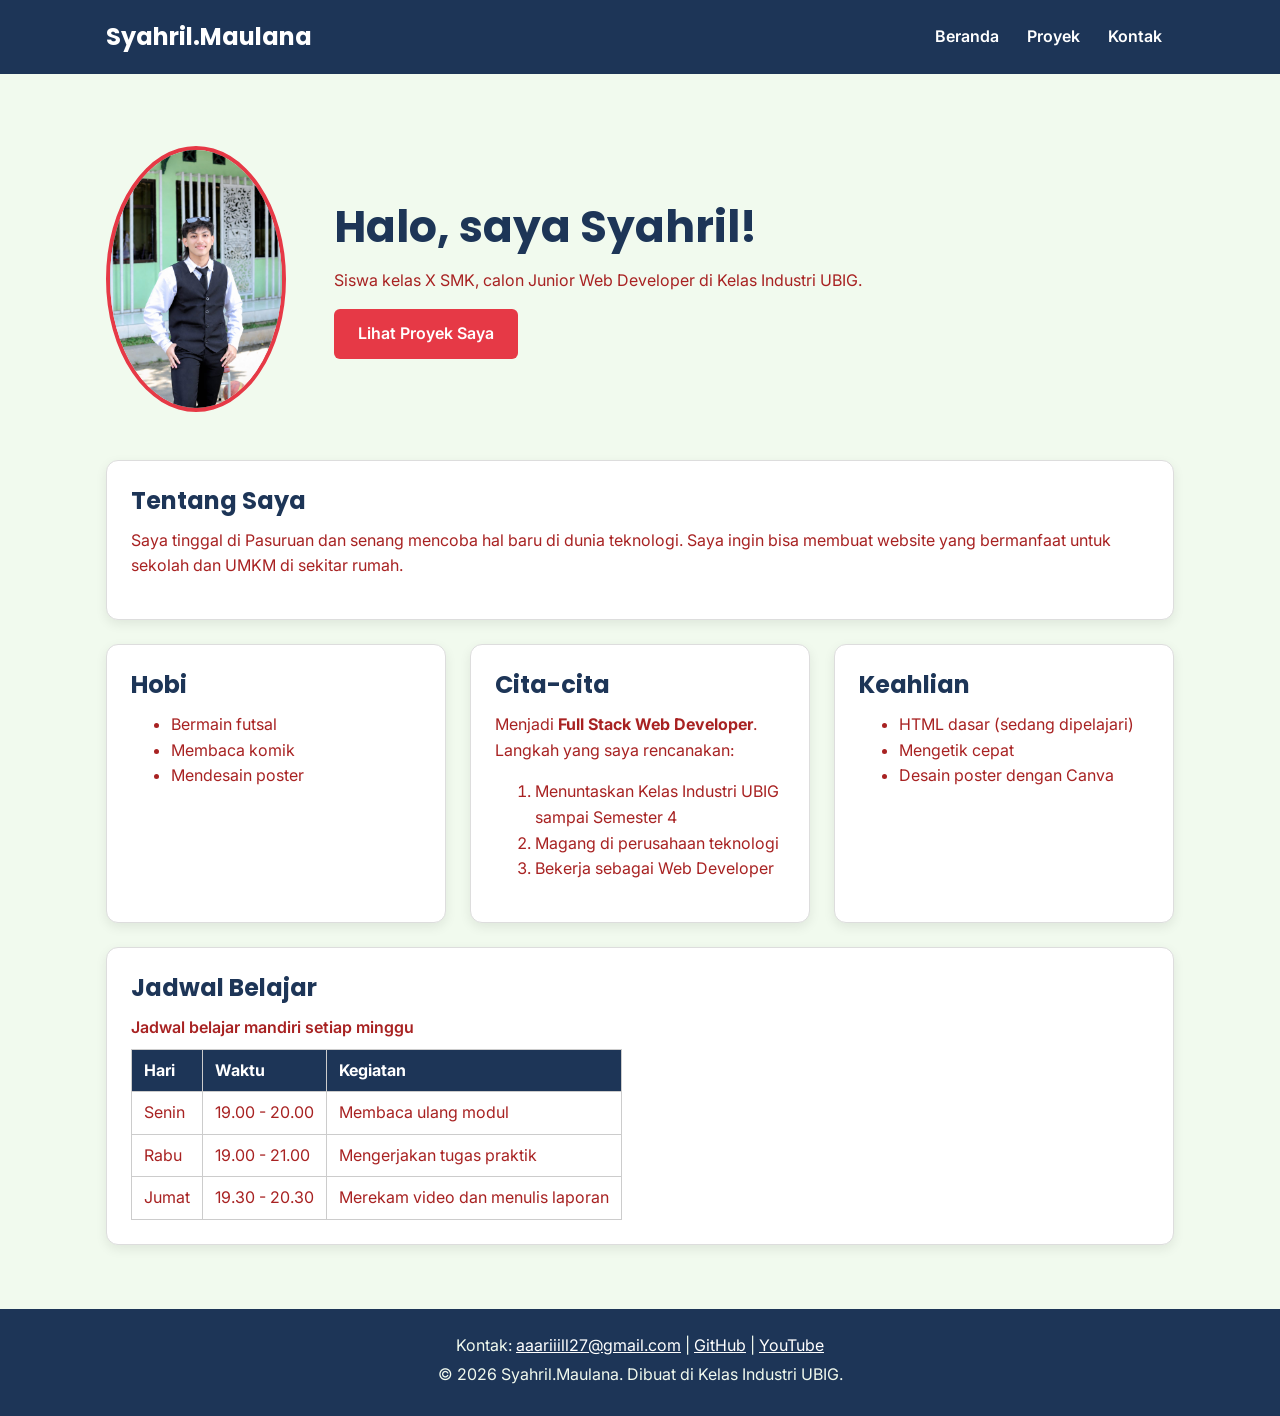
<file: index.html>
<!DOCTYPE html>
<html lang="id">
<head>
  <meta charset="UTF-8">
  <meta name="viewport" content="width=device-width, initial-scale=1.0">
  <title>Syahril.Maulana | Beranda</title>
  <link rel="preconnect" href="https://fonts.googleapis.com">
  <link rel="preconnect" href="https://fonts.gstatic.com" crossorigin>
  <link href="https://fonts.googleapis.com/css2?family=Inter:wght@400;600&family=Poppins:wght@600;700&display=swap" rel="stylesheet">
  <link rel="stylesheet" href="css/style.css">
</head>
<body>
  <header>
    <div class="container navbar">
      <h1>Syahril.Maulana</h1>
      <nav class="menu-laptop">
        <ul>
          <li><a href="index.html">Beranda</a></li>
          <li><a href="proyek.html">Proyek</a></li>
          <li><a href="kontak.html">Kontak</a></li>
        </ul>
      </nav>
      <!-- Tantangan: menu ponsel yang bisa dibuka-tutup -->
      <details class="menu-ponsel">
        <summary>Menu</summary>
        <nav>
          <ul>
            <li><a href="index.html">Beranda</a></li>
            <li><a href="proyek.html">Proyek</a></li>
            <li><a href="kontak.html">Kontak</a></li>
          </ul>
        </nav>
      </details>
    </div>
  </header>

  <main>
    <div class="container">
      <section class="hero">
        <img src="img/foto-profil.jpeg" alt="Foto profil Syahril.Maulana" width="180">
        <div>
          <h2>Halo, saya Syahril!</h2>
          <p>Siswa kelas X SMK, calon Junior Web Developer di Kelas Industri UBIG.</p>
          <a href="proyek.html" class="tombol">Lihat Proyek Saya</a>
        </div>
      </section>

      <section class="kartu">
        <h2>Tentang Saya</h2>
        <p>Saya tinggal di Pasuruan dan senang mencoba hal baru di dunia teknologi. Saya ingin bisa membuat website yang bermanfaat untuk sekolah dan UMKM di sekitar rumah.</p>
      </section>

      <div class="daftar-kartu">
        <section class="kartu">
          <h2>Hobi</h2>
          <ul>
            <li>Bermain futsal</li>
            <li>Membaca komik</li>
            <li>Mendesain poster</li>
          </ul>
        </section>

        <section class="kartu">
          <h2>Cita-cita</h2>
          <p>Menjadi <strong>Full Stack Web Developer</strong>. Langkah yang saya rencanakan:</p>
          <ol>
            <li>Menuntaskan Kelas Industri UBIG sampai Semester 4</li>
            <li>Magang di perusahaan teknologi</li>
            <li>Bekerja sebagai Web Developer</li>
          </ol>
        </section>

        <section class="kartu">
          <h2>Keahlian</h2>
          <ul>
            <li>HTML dasar (sedang dipelajari)</li>
            <li>Mengetik cepat</li>
            <li>Desain poster dengan Canva</li>
          </ul>
        </section>
      </div>

      <section class="kartu">
        <h2>Jadwal Belajar</h2>
        <table>
          <caption>Jadwal belajar mandiri setiap minggu</caption>
          <thead>
            <tr>
              <th>Hari</th>
              <th>Waktu</th>
              <th>Kegiatan</th>
            </tr>
          </thead>
          <tbody>
            <tr>
              <td>Senin</td>
              <td>19.00 - 20.00</td>
              <td>Membaca ulang modul</td>
            </tr>
            <tr>
              <td>Rabu</td>
              <td>19.00 - 21.00</td>
              <td>Mengerjakan tugas praktik</td>
            </tr>
            <tr>
              <td>Jumat</td>
              <td>19.30 - 20.30</td>
              <td>Merekam video dan menulis laporan</td>
            </tr>
          </tbody>
        </table>
      </section>
    </div>
  </main>

  <footer>
    <p>Kontak: <a href="mailto:Syahril.Maulana@example.com">aaariiill27@gmail.com</a> |
      <a href="https://github.com/" target="_blank">GitHub</a> |
      <a href="https://www.youtube.com/" target="_blank">YouTube</a></p>
    <p>&copy; 2026 Syahril.Maulana. Dibuat di Kelas Industri UBIG.</p>
  </footer>
</body>
</html>
</file>
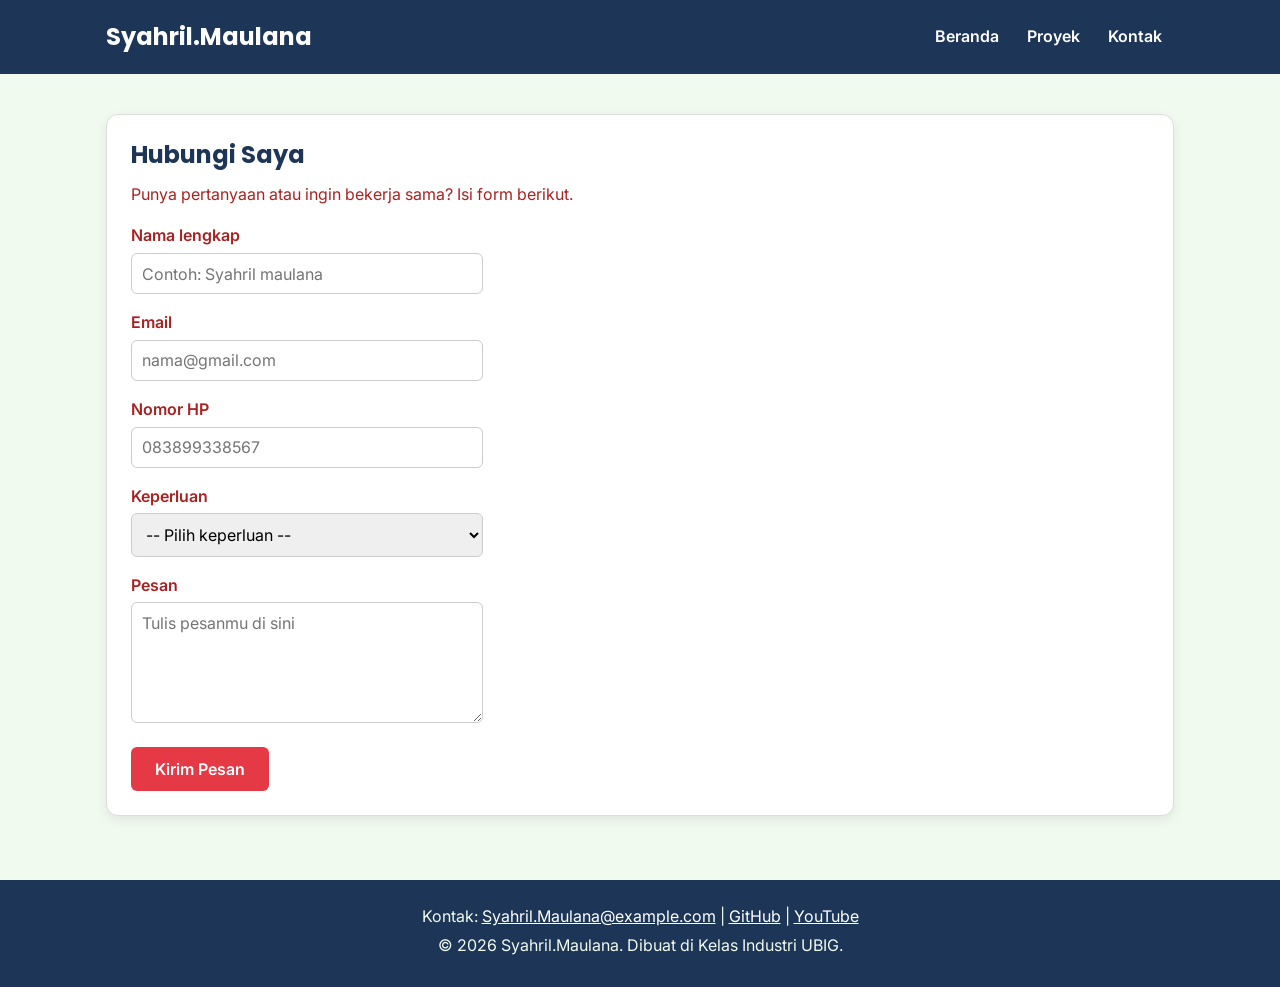
<file: kontak.html>
<!DOCTYPE html>
<html lang="id">
<head>
  <meta charset="UTF-8">
  <meta name="viewport" content="width=device-width, initial-scale=1.0">
  <title>Syahril.Maulana | Kontak</title>
  <link rel="preconnect" href="https://fonts.googleapis.com">
  <link rel="preconnect" href="https://fonts.gstatic.com" crossorigin>
  <link href="https://fonts.googleapis.com/css2?family=Inter:wght@400;600&family=Poppins:wght@600;700&display=swap" rel="stylesheet">
  <link rel="stylesheet" href="css/style.css">
</head>
<body>
  <header>
    <div class="container navbar">
      <h1>Syahril.Maulana</h1>
      <nav class="menu-laptop">
        <ul>
          <li><a href="index.html">Beranda</a></li>
          <li><a href="proyek.html">Proyek</a></li>
          <li><a href="kontak.html">Kontak</a></li>
        </ul>
      </nav>
      <!-- Tantangan: menu ponsel yang bisa dibuka-tutup -->
      <details class="menu-ponsel">
        <summary>Menu</summary>
        <nav>
          <ul>
            <li><a href="index.html">Beranda</a></li>
            <li><a href="proyek.html">Proyek</a></li>
            <li><a href="kontak.html">Kontak</a></li>
          </ul>
        </nav>
      </details>
    </div>
  </header>

  <main>
    <div class="container">
      <section class="kartu">
        <h2>Hubungi Saya</h2>
        <p>Punya pertanyaan atau ingin bekerja sama? Isi form berikut.</p>

        <form>
          <p>
            <label for="nama">Nama lengkap</label><br>
            <input type="text" id="nama" name="nama" placeholder="Contoh: Syahril maulana" required>
          </p>
          <p>
            <label for="email">Email</label><br>
            <input type="email" id="email" name="email" placeholder="nama@gmail.com" required>
          </p>
          <p>
            <label for="hp">Nomor HP</label><br>
            <input type="tel" id="hp" name="hp" placeholder="083899338567" required>
          </p>
          <p>
            <label for="keperluan">Keperluan</label><br>
            <select id="keperluan" name="keperluan" required>
              <option value="">-- Pilih keperluan --</option>
              <option value="bertanya">Bertanya</option>
              <option value="kerja-sama">Kerja sama proyek</option>
              <option value="lainnya">Lainnya</option>
            </select>
          </p>
          <p>
            <label for="pesan">Pesan</label><br>
            <textarea id="pesan" name="pesan" rows="5" cols="40" placeholder="Tulis pesanmu di sini" required></textarea>
          </p>
          <button type="submit">Kirim Pesan</button>
        </form>
      </section>
    </div>
  </main>

  <footer>
    <p>Kontak: <a href="mailto:Syahril.Maulana@example.com">Syahril.Maulana@example.com</a> |
      <a href="https://github.com/" target="_blank">GitHub</a> |
      <a href="https://www.youtube.com/" target="_blank">YouTube</a></p>
    <p>&copy; 2026 Syahril.Maulana. Dibuat di Kelas Industri UBIG.</p>
  </footer>
</body>
</html>
</file>
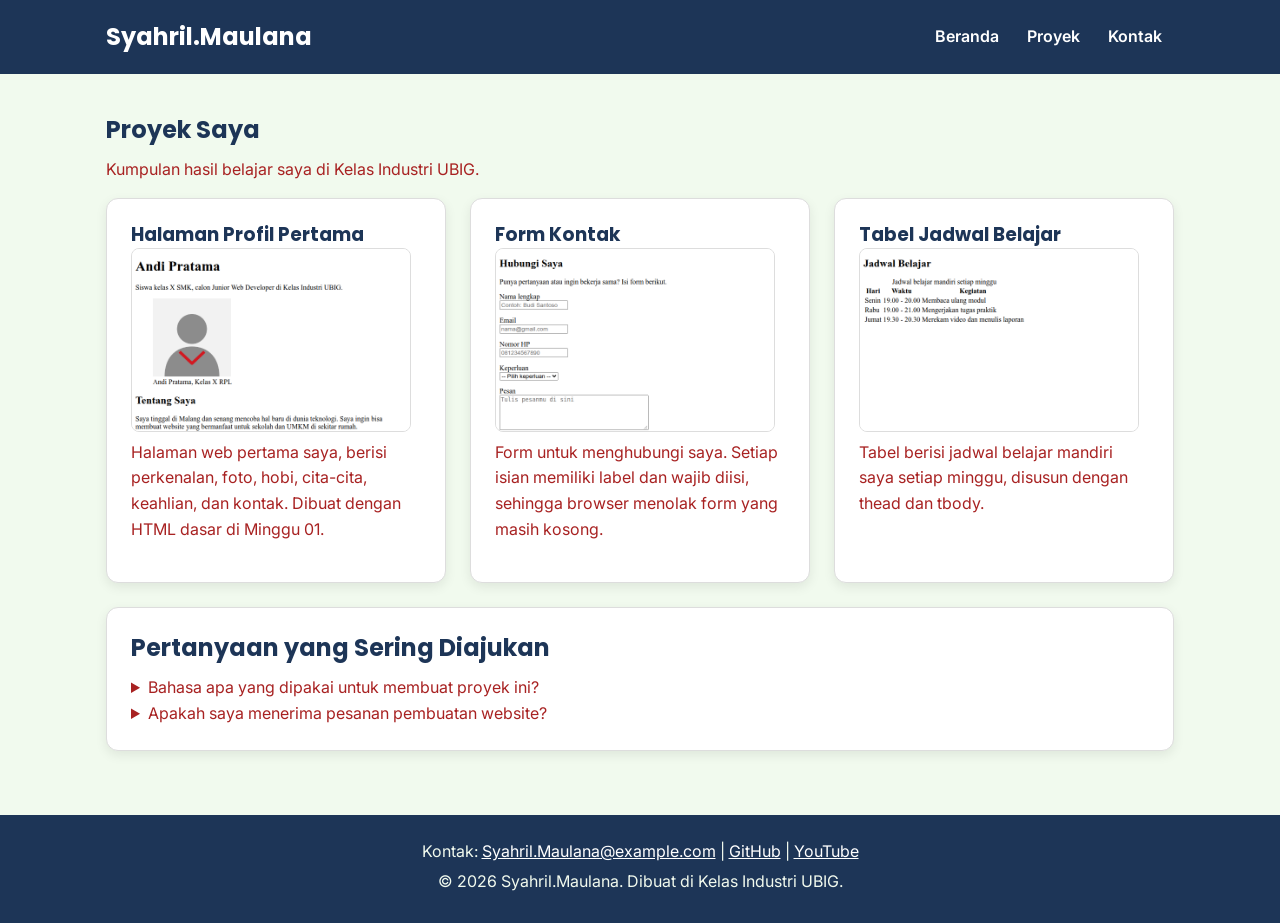
<file: proyek.html>
<!DOCTYPE html>
<html lang="id">
<head>
  <meta charset="UTF-8">
  <meta name="viewport" content="width=device-width, initial-scale=1.0">
  <title>Syahril.Maulana | Proyek</title>
  <link rel="preconnect" href="https://fonts.googleapis.com">
  <link rel="preconnect" href="https://fonts.gstatic.com" crossorigin>
  <link href="https://fonts.googleapis.com/css2?family=Inter:wght@400;600&family=Poppins:wght@600;700&display=swap" rel="stylesheet">
  <link rel="stylesheet" href="css/style.css">
</head>
<body>
  <header>
    <div class="container navbar">
      <h1>Syahril.Maulana</h1>
      <nav class="menu-laptop">
        <ul>
          <li><a href="index.html">Beranda</a></li>
          <li><a href="proyek.html">Proyek</a></li>
          <li><a href="kontak.html">Kontak</a></li>
        </ul>
      </nav>
      <!-- Tantangan: menu ponsel yang bisa dibuka-tutup -->
      <details class="menu-ponsel">
        <summary>Menu</summary>
        <nav>
          <ul>
            <li><a href="index.html">Beranda</a></li>
            <li><a href="proyek.html">Proyek</a></li>
            <li><a href="kontak.html">Kontak</a></li>
          </ul>
        </nav>
      </details>
    </div>
  </header>

  <main>
    <div class="container">
      <section>
        <h2>Proyek Saya</h2>
        <p>Kumpulan hasil belajar saya di Kelas Industri UBIG.</p>

        <div class="daftar-kartu">
          <article class="kartu">
            <h3>Halaman Profil Pertama</h3>
            <img src="img/proyek-profil.png" alt="Tangkapan layar halaman profil Syahril.Maulana" width="280">
            <p>Halaman web pertama saya, berisi perkenalan, foto, hobi, cita-cita, keahlian, dan kontak. Dibuat dengan HTML dasar di Minggu 01.</p>
          </article>

          <article class="kartu">
            <h3>Form Kontak</h3>
            <img src="img/proyek-kontak.png" alt="Tangkapan layar form kontak berisi nama, email, nomor HP, keperluan, dan pesan" width="280">
            <p>Form untuk menghubungi saya. Setiap isian memiliki label dan wajib diisi, sehingga browser menolak form yang masih kosong.</p>
          </article>

          <article class="kartu">
            <h3>Tabel Jadwal Belajar</h3>
            <img src="img/proyek-jadwal.png" alt="Tangkapan layar tabel jadwal belajar mandiri" width="280">
            <p>Tabel berisi jadwal belajar mandiri saya setiap minggu, disusun dengan thead dan tbody.</p>
          </article>
        </div>
      </section>

      <!-- FAQ dengan details dan summary -->
      <section class="kartu">
        <h2>Pertanyaan yang Sering Diajukan</h2>
        <details>
          <summary>Bahasa apa yang dipakai untuk membuat proyek ini?</summary>
          <p>Semua proyek di halaman ini dibuat dengan HTML. Tampilannya akan saya rapikan dengan CSS mulai Minggu 03.</p>
        </details>
        <details>
          <summary>Apakah saya menerima pesanan pembuatan website?</summary>
          <p>Belum, saya masih belajar. Namun kamu tetap boleh menghubungi saya melalui halaman Kontak.</p>
        </details>
      </section>
    </div>
  </main>

  <footer>
    <p>Kontak: <a href="mailto:Syahril.Maulana@example.com">Syahril.Maulana@example.com</a> |
      <a href="https://github.com/" target="_blank">GitHub</a> |
      <a href="https://www.youtube.com/" target="_blank">YouTube</a></p>
    <p>&copy; 2026 Syahril.Maulana. Dibuat di Kelas Industri UBIG.</p>
  </footer>
</body>
</html>
</file>
<file: css/style.css>
/* Gaya portofolio Syahril.Maulana
   Palet: #1D3557 (utama), #E63946 (aksen), #F1FAEE (latar)
   Huruf: Poppins (judul), Inter (isi)
   Tata letak: mobile first, titik ubah 768px (tablet) dan 1024px (laptop) */

/* 1. Reset */
* {
  box-sizing: border-box;
  margin: 0;
}

img {
  max-width: 100%;
  height: auto;
}

/* 2. Dasar halaman: warna dan huruf */
body {
  font-family: "Inter", Arial, sans-serif;
  font-size: 1rem;
  line-height: 1.6;
  color: #a82222;
  background-color: #F1FAEE;
}

h1, h2, h3 {
  font-family: "Poppins", Arial, sans-serif;
  color: #1D3557;
  line-height: 1.3;
}

h2 {
  margin-bottom: 0.75rem;
}

p, ul, ol {
  margin-bottom: 1rem;
}

a {
  color: #E63946;
}

/* 3. Wadah, header, dan menu */
.container {
  max-width: 1100px;
  margin: 0 auto;
  padding: 0 1rem;
}

header {
  background-color: #1D3557;
  color: #FFFFFF;
  padding: 1rem 0;
}

header h1 {
  color: #FFFFFF;
  font-size: 1.5rem;
}

.navbar {
  display: flex;
  flex-wrap: wrap;
  justify-content: space-between;
  align-items: center;
  gap: 0.5rem;
}

nav ul {
  display: flex;
  gap: 0.25rem;
  padding: 0;
  margin: 0;
  list-style: none;
}

nav a {
  display: inline-block;
  padding: 0.5rem 0.75rem;
  border-radius: 6px;
  color: #FFFFFF;
  font-weight: 600;
  text-decoration: none;
}

/* Tantangan: menu ponsel buka-tutup dengan details */
.menu-laptop {
  display: none;
}

.menu-ponsel summary {
  padding: 0.5rem 0.75rem;
  border: 1px solid #FFFFFF;
  border-radius: 6px;
  font-weight: 600;
  cursor: pointer;
}

.menu-ponsel ul {
  flex-direction: column;
  margin-top: 0.5rem;
}

/* 4. Isi utama, hero, dan kartu */
main {
  padding: 1.5rem 0;
}

.hero {
  display: flex;
  flex-direction: column;
  align-items: center;
  gap: 1.5rem;
  padding: 1rem 0 2rem;
  text-align: center;
}

.hero img {
  border: 4px solid #E63946;
  border-radius: 50%;
}

.hero h2 {
  font-size: 2rem;
}

.tombol {
  display: inline-block;
  padding: 0.75rem 1.5rem;
  border-radius: 6px;
  background-color: #E63946;
  color: #FFFFFF;
  font-weight: 600;
  text-decoration: none;
}

.kartu {
  background-color: #FFFFFF;
  padding: 1rem;
  margin-bottom: 1.5rem;
  border: 1px solid #DDDDDD;
  border-radius: 12px;
  box-shadow: 0 4px 12px rgba(0, 0, 0, 0.08);
}

.daftar-kartu {
  display: flex;
  flex-wrap: wrap;
  gap: 1.5rem;
  margin-bottom: 1.5rem;
}

.daftar-kartu .kartu {
  flex: 1 1 280px;
  margin-bottom: 0;
}

article img {
  border-radius: 8px;
  border: 1px solid #DDDDDD;
}

/* 5. Tabel */
table {
  border-collapse: collapse;
}

caption {
  font-weight: 600;
  text-align: left;
  margin-bottom: 0.5rem;
}

th, td {
  border: 1px solid #CCCCCC;
  padding: 0.5rem 0.75rem;
  text-align: left;
}

th {
  background-color: #1D3557;
  color: #FFFFFF;
}

/* 6. Form */
label {
  font-weight: 600;
}

input, select, textarea {
  width: 100%;
  max-width: 22rem;
  padding: 0.6rem;
  margin-top: 0.25rem;
  border: 1px solid #CCCCCC;
  border-radius: 6px;
  font-family: inherit;
  font-size: 1rem;
}

button {
  padding: 0.75rem 1.5rem;
  border: none;
  border-radius: 6px;
  background-color: #E63946;
  color: #FFFFFF;
  font-family: inherit;
  font-size: 1rem;
  font-weight: 600;
  cursor: pointer;
}

/* 7. Footer */
footer {
  background-color: #1D3557;
  color: #F1FAEE;
  text-align: center;
  padding: 1.5rem;
}

footer p {
  margin-bottom: 0.25rem;
}

footer a {
  color: #FFFFFF;
}

/* 8. Tablet: lebar layar 768px ke atas */
@media (min-width: 768px) {
  .menu-laptop {
    display: block;
  }

  .menu-ponsel {
    display: none;
  }

  .hero {
    flex-direction: row;
    padding: 2rem 0 3rem;
    text-align: left;
  }

  .kartu {
    padding: 1.5rem;
  }
}

/* 9. Laptop: lebar layar 1024px ke atas */
@media (min-width: 1024px) {
  main {
    padding: 2.5rem 0;
  }

  .hero {
    gap: 3rem;
  }

  .hero h2 {
    font-size: 2.75rem;
  }
}
</file>
